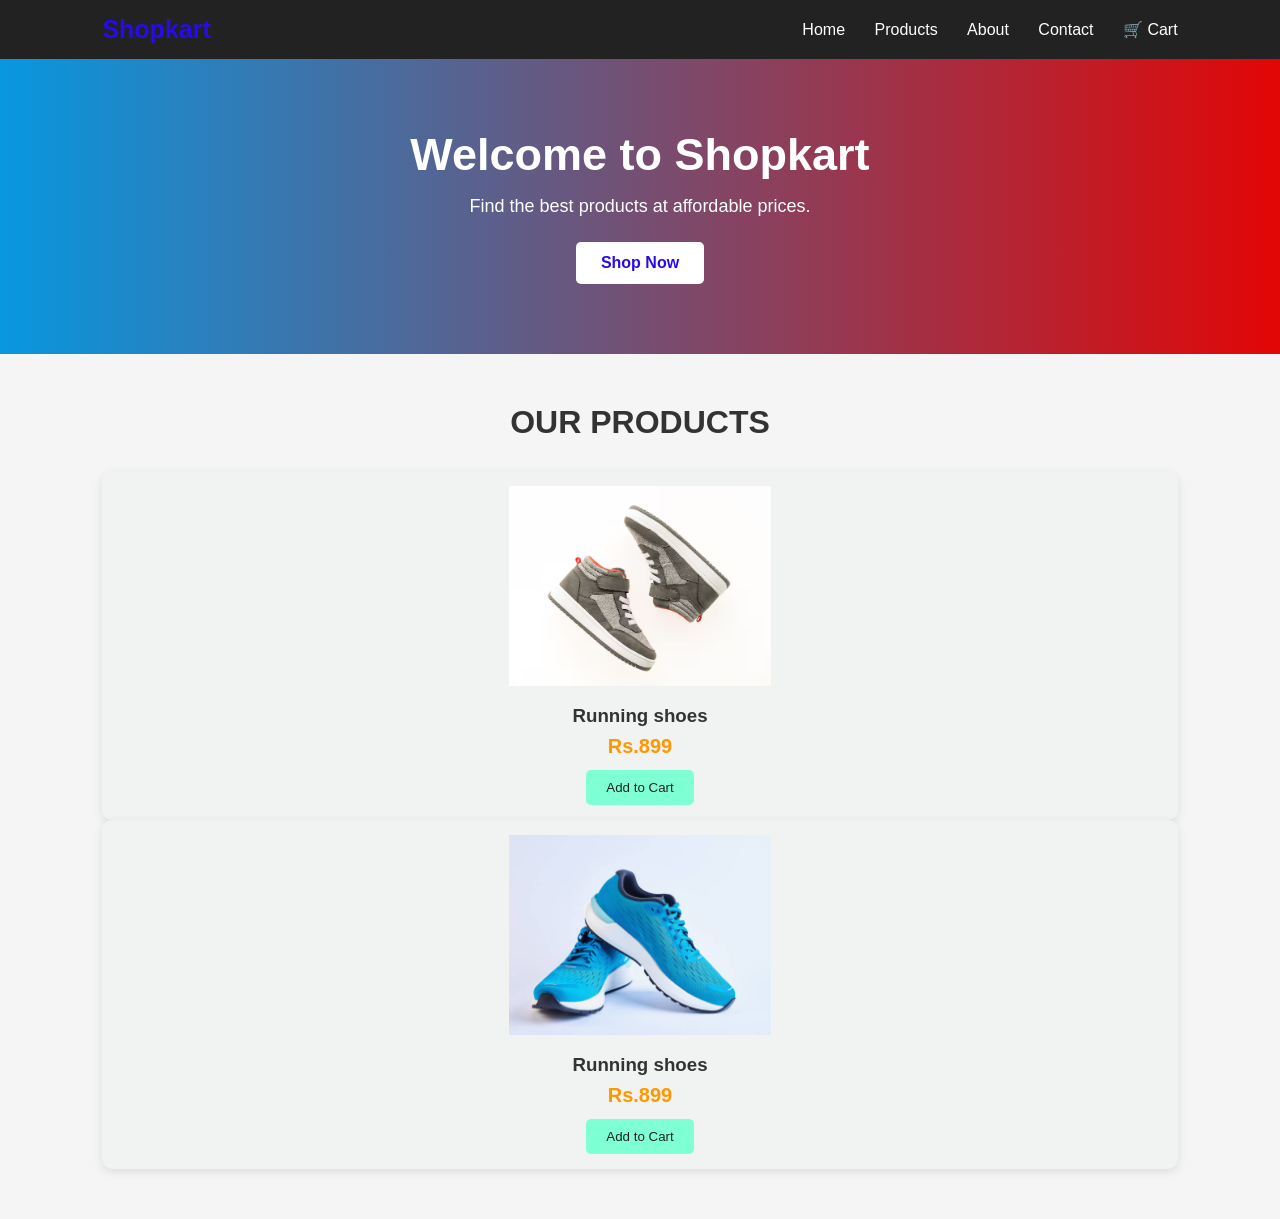
<file: index.html>
<!DOCTYPE html>
<html lang="en">
<head>
    <meta charset="UTF-8">
    <meta name="viewport" content="width=device-width, initial-scale=1.0">
    <title>Shopkart</title>

    <!-- Link CSS -->
    <link rel="stylesheet" href="index.css">
</head>

<body>

  
    <header>
        <div class="logo">Shopkart</div>

        <nav>
            <a href="#">Home</a>
            <a href="#products">Products</a>
            <a href="#">About</a>
            <a href="#">Contact</a>
            <a href="#">🛒 Cart</a>
        </nav>
    </header>

    <section class="banner">
        <h1>Welcome to Shopkart</h1>
        <p>Find the best products at affordable prices.</p>
        <button>Shop Now</button>
    </section>

    <section class="product" id="products">
      <h2> OUR PRODUCTS</h2>
  <div class="product-card">
    <img src="a1.avif" alt="Asian 121">

    <h3>Running shoes</h3>
    <p class="price">Rs.899</p>
    <button>Add to Cart</button>
  </div>

  <div class="product-card">
    <img src="a2.jpg" alt="Asian122">

    <h3>Running shoes</h3>
    <p class="price">Rs.899</p>
    <button>Add to Cart</button>
  </div>
</section>
</body>
</html>
</file>
<file: index.css>
* {
    margin: 0;
    padding: 0;
    box-sizing: border-box;
    font-family: Arial, sans-serif;
}

body {
    background-color: #f5f5f5;
    color: #333;
}

header {
    background-color: #222;
    color: white;
    padding: 15px 8%;

    display: flex;
    justify-content: space-between;
    align-items: center;
}

.logo {
    font-size: 25px;
    font-weight: bold;
    color: hsl(248, 92%, 48%);
}

nav a {
    color: white;
    text-decoration: none;
    margin-left: 25px;
}

nav a:hover {
    color: hsl(248, 92%, 48%);
}

.banner {
    background: linear-gradient(to right, #0897df, #e20606);
    color: white;
    text-align: center;
    padding: 70px 20px;
}

.banner h1 {
    font-size: 45px;
    margin-bottom: 15px;
}

.banner p {
    font-size: 18px;
    margin-bottom: 25px;
}

.banner button {
    padding: 12px 25px;
    border: none;
    background-color: white;
    color: hsl(248, 92%, 48%);
    font-size: 16px;
    font-weight: bold;
    border-radius: 5px;
    cursor: pointer;
}

.banner button:hover {
    background-color: #222;
    color: white;
}

.product{
  padding: 50px 8%;
}

.product h2{
  text-align: center;
  margin-bottom: 30px;
  font-size: 32px;
}

.product-container{
  display: grid;
  grid-template-columns: repeat(4, 1fr);
  gap: 25px;
}

.product-card{
  background-color: rgb(241, 243, 243);
  border-radius: 10px;
  padding: 15px;
  text-align: center;

  box-shadow:0 3px 10px rgba(0,0,0,0.1);

  transition: 0.3s;
}

.product-card:hover{
  transform: translateY(-5px);
}

.product-card img{
  width: 25%;
  height: 200px;
  object-fit: cover;
  border-radius: 8 px;
}

.product-card h3{
  margin: 15px 0 8px;
}

.price{
  color: #ff9800;
  font-size: 20px;
  font-weight: bold;
  margin-bottom: 12px;
}

.product-card button{
  background-color: aquamarine;
  color: #222;
  border: none;
  padding: 10px 20px;
  border-radius: 5px;
  cursor: pointer;
}

.product-card button:hover{
  background-color: #f5f5f5;
}

@media (max-width: 900px) {
    .product-container {
        grid-template-columns: repeat(2, 1fr);
    }
}

@media (max-width: 600px) {

    header {
        flex-direction: column;
        gap: 15px;
    }

    nav a {
        margin: 0 8px;
    }

    .hero h1 {
        font-size: 32px;
    }

    .product-container {
        grid-template-columns: 1fr;
    }
}
</file>
